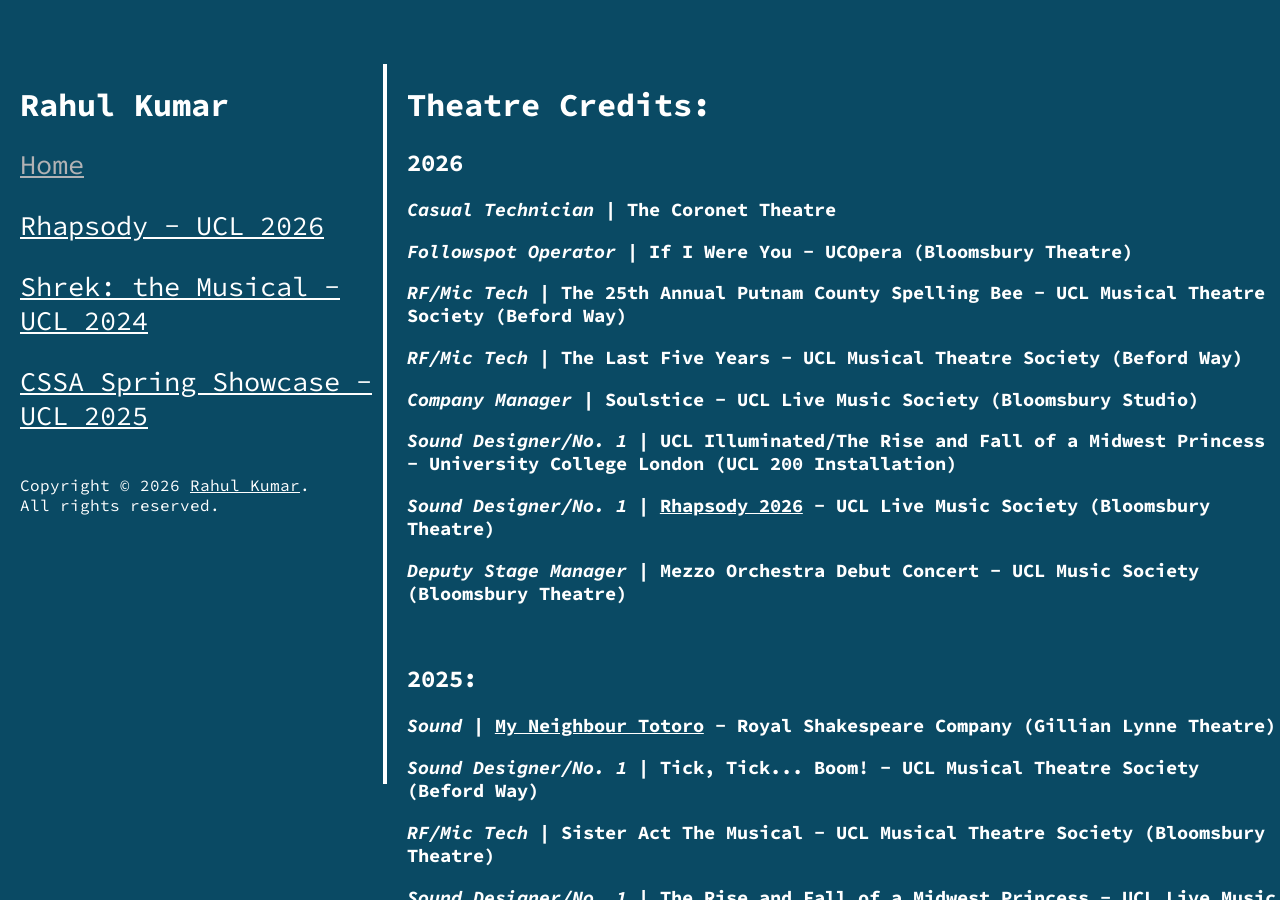
<file: index.html>
<!DOCTYPE html>
<html lang="en">
    <head>
        <title>Rahul Kumar - Live Performance Portfolio</title>
        <link rel="icon" href="/favicon.ico">

<!--GOOGLE STUFF-->
<script async src="https://www.googletagmanager.com/gtag/js?id=G-587S1NH7Z0"></script>
<script src="http://ajax.googleapis.com/ajax/libs/jquery/1.11.1/jquery.min.js"></script>
<script>
  window.dataLayer = window.dataLayer || [];
  function gtag(){dataLayer.push(arguments);}
  gtag('js', new Date());

  gtag('config', 'G-587S1NH7Z0');
</script>
<link rel='stylesheet' type='text/css' href='index.css'>
<link rel="preconnect" href="https://fonts.googleapis.com">
<link rel="preconnect" href="https://fonts.gstatic.com" crossorigin>
<link href="https://fonts.googleapis.com/css2?family=Source+Code+Pro:wght@600;700&display=swap" rel="stylesheet">
<link rel="stylesheet" href="https://cdnjs.cloudflare.com/ajax/libs/font-awesome/6.1.1/css/all.min.css">






    </head>
    <body>
          
            <div id="menu">
                <h1>Rahul Kumar</h1>
                <div id="link"><a href="/" class="active";>Home</a></div>
                <div id="link"><a href="/rhaps26">Rhapsody - UCL 2026</a></div>
                <div id="link"><a href="/shrek">Shrek: the Musical - UCL 2024</a></div>
                <div id="link"><a href="/cssa">CSSA Spring Showcase - UCL 2025</a></div>
                <p>Copyright © 2026 <a href="https://rkumar.xyz" target="_blank">Rahul Kumar</a>. All rights reserved.</p>


  


            </div>
            <div id ="line"></div>
            <div id="showdetail">
                <h1>Theatre Credits:</h1>

                <h2>2026</h2>
                <h3><i>Casual Technician</i> | The Coronet Theatre</h3>
                <h3><i>Followspot Operator</i> | If I Were You - UCOpera (Bloomsbury Theatre)</h3>
                <h3><i>RF/Mic Tech</i> | The 25th Annual Putnam County Spelling Bee - UCL Musical Theatre Society (Beford Way)</h3>
                <h3><i>RF/Mic Tech</i> | The Last Five Years - UCL Musical Theatre Society (Beford Way)</h3>
                <h3><i>Company Manager</i> | Soulstice - UCL Live Music Society (Bloomsbury Studio)</h3>
                <h3><i>Sound Designer/No. 1</i> | UCL Illuminated/The Rise and Fall of a Midwest Princess - University College London (UCL 200 Installation)</h3>
                <h3><i>Sound Designer/No. 1</i> | <a href="/rhaps26/">Rhapsody 2026</a> - UCL Live Music Society (Bloomsbury Theatre)</h3>
                <h3><i>Deputy Stage Manager</i> | Mezzo Orchestra Debut Concert - UCL Music Society (Bloomsbury Theatre)</h3>


                <br>

                <h2>2025:</h2>
                <h3><i>Sound</i> | <a href="https://totoroshow.com/" target="_blank">My Neighbour Totoro</a> - Royal Shakespeare Company (Gillian Lynne Theatre)</h3>
                <h3><i>Sound Designer/No. 1</i> | Tick, Tick... Boom! - UCL Musical Theatre Society (Beford Way)</h3>
                <h3><i>RF/Mic Tech</i> | Sister Act The Musical - UCL Musical Theatre Society (Bloomsbury Theatre)</h3>                            
                <h3><i>Sound Designer/No. 1</i> | The Rise and Fall of a Midwest Princess - UCL Live Music Society (Bloomsbury Studio)</h3>
                <h3><i>Sound Designer/No. 1</i> | End of Year Awards - Students' Union UCL (Bloomsbury Theatre)</h3>
                <h3><i>Deputy Stage Manager</i> | Panafrik: Remastering the Mainstream - UCL African-Caribbean Society (Bloomsbury Theatre)</h3>
                <h3><i>Sound Designer/No. 1</i> | RnBlooms - UCL Live Music Society (Bloomsbury Studio)</h3>
                <h3><i>A/V Operator</i> | Carousel - UCL Musical Theatre Society (Bloomsbury Theatre)</h3>
                <h3><i>Sound 2</i> | A Monster Calls - UCL Drama Society (Bloomsbury Theatre)</h3>
                <h3><i>Sound Designer/No. 1</i> | <a href="/cssa/">CSSA Spring Showcase</a> - UCL Chinese Students and Scholars Association Society (Bloomsbury Theatre)</h3>

                <br>

                <h2>2024:</h2>
                <h3><i>Sound Designer/No. 1</i> | <a href="/shrek/">Shrek: The Musical</a> - UCL Musical Theatre Society (Bloomsbury Theatre)</h3>

                <br>

                <h2>2023:</h2>
                <h3><i>Technical Advisor</i> | The Caucasian Chalk Circle - Brisbane Grammar School</h3>

                <br>
                
                <h2>2022:</h2>
                <h3><i>Audio Advisor</i> | BGS Speech Day - Brisbane Grammar School (Queensland Performing Arts Centre)</h3>
                <h3><i>A/V Operator and Sound Designer</i> | Lord of the Flies - Brisbane Grammar School</h3>
                <h3><i>A/V Operator and Sound Designer</i> | Journey to Awedon - Brisbane Grammar School</h3>

                <br>

                <h2>2021:</h2>
                <h3><i>A/V Operator and Sound Designer</i> | A Few Good Men - Brisbane Grammar School</h3>
                <h3><i>A/V Operator and Sound Designer</i> | We Are The Mutable - Brisbane Grammar School</h3>
                <h3><i>A/V Operator and Sound Designer</i> | The (Un)Remarkables - Brisbane Grammar School</h3>

                <br>

                <h2>2020:</h2>
                <h3><i>A/V Operator and Sound Designer</i> | The 39 Steps - Brisbane Grammar School</h3>
                <h3><i>Sound Designer</i> | The Untold Tales - Brisbane Grammar School</h3>

                <br>
                <h2>Additional credits (pre-2020) available on request</h2>

                <h2><a href="mailto:rahul@rkumar.xyz">rahul@rkumar.xyz</a></h2>





            </div>



        
        </body>

</html>
</file>
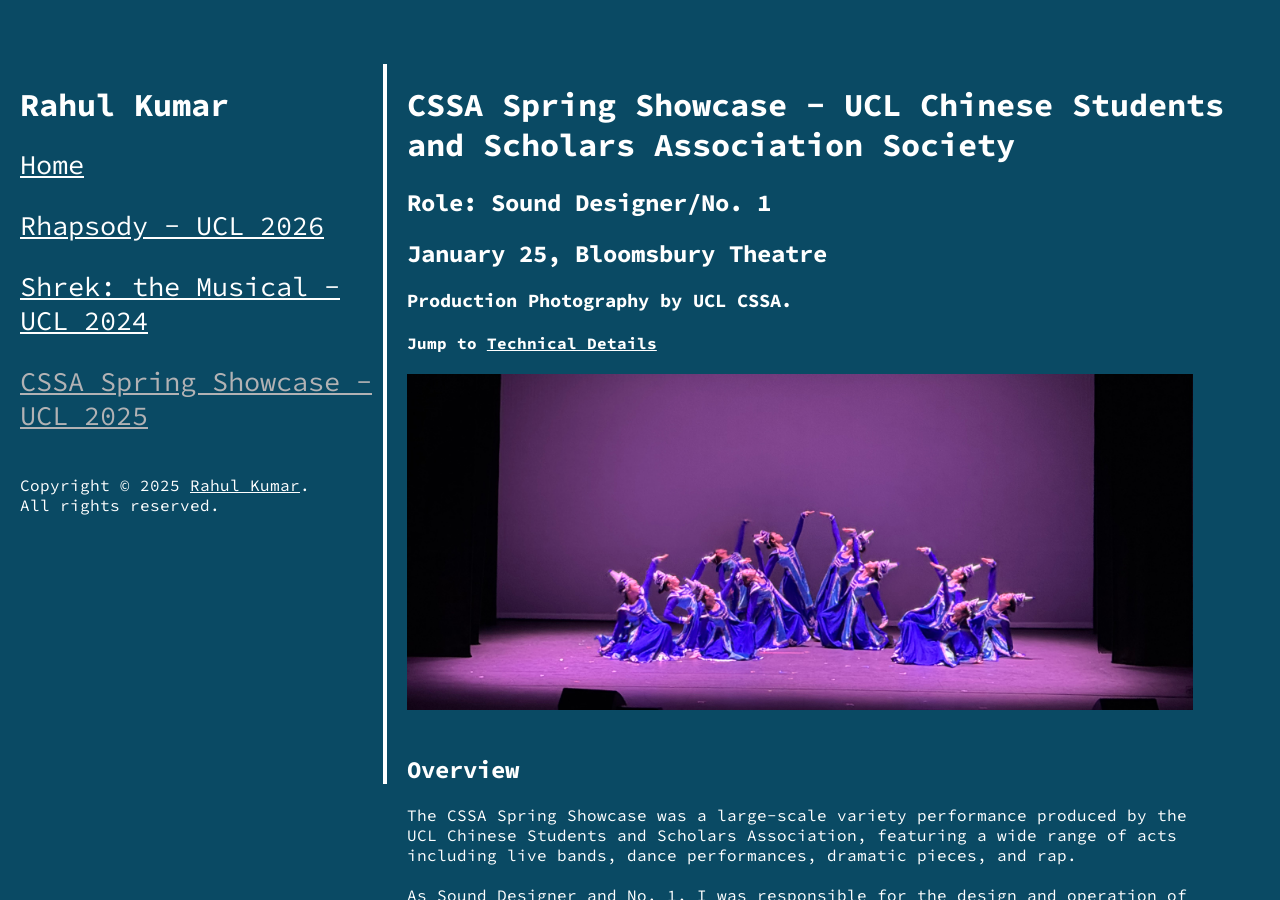
<file: cssa/index.html>
<!DOCTYPE html>
<html lang="en">
    <head>
        <title>Rahul Kumar - Live Performance Portfolio</title>
        <link rel="icon" href="/favicon.ico">

<!--GOOGLE STUFF-->
<script async src="https://www.googletagmanager.com/gtag/js?id=G-587S1NH7Z0"></script>
<script src="http://ajax.googleapis.com/ajax/libs/jquery/1.11.1/jquery.min.js"></script>
<script>
  window.dataLayer = window.dataLayer || [];
  function gtag(){dataLayer.push(arguments);}
  gtag('js', new Date());

  gtag('config', 'G-587S1NH7Z0');
</script>
<link rel='stylesheet' type='text/css' href='/index.css'>
<link rel="preconnect" href="https://fonts.googleapis.com">
<link rel="preconnect" href="https://fonts.gstatic.com" crossorigin>
<link href="https://fonts.googleapis.com/css2?family=Source+Code+Pro:wght@600;700&display=swap" rel="stylesheet">
<link rel="stylesheet" href="https://cdnjs.cloudflare.com/ajax/libs/font-awesome/6.1.1/css/all.min.css">






    </head>
    <body>
          
            <div id="menu">
                <h1>Rahul Kumar</h1>
                <div id="link"><a href="/">Home</a></div>
                <div id="link"><a href="/rhaps26">Rhapsody - UCL 2026</a></div>
                <div id="link"><a href="/shrek">Shrek: the Musical - UCL 2024</a></div>
                <div id="link"><a href="/cssa" class="active">CSSA Spring Showcase - UCL 2025</a></div>
                <p>Copyright © 2025 <a href="https://rkumar.xyz" target="_blank">Rahul Kumar</a>. All rights reserved.</p>


  


            </div>
            <div id ="line"></div>
            <div id="showdetail">
              <h1>CSSA Spring Showcase - UCL Chinese Students and Scholars Association Society</h1>
              <h2><b>Role: Sound Designer/No. 1</b></h2>
              <h2>January 25, Bloomsbury Theatre</h2>
              <h3>Production Photography by UCL CSSA.</h3>
              <h4>Jump to <a href="#T">Technical Details</a></h4>

              <img src="media/1.jpeg" alt="">
              <br><br>

              <h2>Overview</h2>
              <p>
                  The CSSA Spring Showcase was a large-scale variety performance produced by the UCL Chinese Students and Scholars Association, featuring a wide range of acts including live bands, dance performances, dramatic pieces, and rap.
                  <br><br>
                  As Sound Designer and No. 1, I was responsible for the design and operation of the audio system for the event, including microphone deployment, live mixing, line checks, and overseeing the sound department throughout the performance.
              </p>

              <br>
              <img src="media/2.jpeg" alt="">

              <br><br>
              <h2 id="T">Technical Details</h2>

              <h3>Console</h3>
              <p> - DiGiCo SD9</p>

              <h3>Show Format</h3>
              <p> - Variety performance featuring 18 acts</p>
              <p> - Included three live bands, five dance performances, three drama acts, and a rap section</p>

              <h3>Sound Operation</h3>
              <p> - Responsible for live mixing the full show</p>
              <p> - Performed line checks and system checks before each performance</p>
              <p> - Created microphone plot and managed input allocation across multiple acts</p>
              <p> - Oversaw the sound department during rehearsals and live performance</p>

              <br><br>
              <img src="media/3.png" alt="">
              <img src="media/4.png" alt="">
              <img src="media/5.png" alt="">
              <img src="media/6.png" alt="">
              <img src="media/7.png" alt="">
              <br><br>
          </div>



        
        </body>

</html>
</file>
<file: index.css>
body,html{padding:0;margin:0}
html{font-family: 'Source Code Pro', monospace;background:#0a4a64;max-height:100vh; color: #FFFFFF;}
a {color: #ffffff;}


body {
    margin: 0;
    padding: 0;
    display: flex; /* Side-by-side layout */
    height: 100vh; /* Full height of the viewport */
  }
  
  #menu {
    width: 30%; /* Menu takes up 30% */
    padding-left: 20px; /* Add some padding for better appearance */
    padding-top: 5%;
    overflow: hidden; /* Prevent scrolling */
    box-sizing: border-box; /* Ensure padding is included in width */
  }
  #line {
    margin-top: 5%; 
    height: 80%;   
    border-left: 0.5vh solid #ffffff;
  }
  
  #showdetail {
    width: 70%; /* Show detail takes up 70% */
    padding-left: 20px; /* Add some padding for better appearance */
    padding-top: 5%;
    overflow-y: auto; /* Allow vertical scrolling */
    box-sizing: border-box; /* Ensure padding is included in width */
    
  }
  img {
    width: 90%;
  }
  iframe{width: 90%;height: 80%;}

p {width: 90%;}
#menu #link {color: #ffffff;font-size: 3vh; padding-bottom: 3vh;}
#menu a.active {color: #b2b2b4;}

#menu a:hover {color:#b2b2b4;}
  
@media screen and (max-width: 992px) {
    body{display: inline;}
    #menu #link {color: #ffffff;font-size: 2vh; padding-bottom: 2vh;}
    #menu{width: 100%}
    #line {
        margin-left: 5%; 
        width: 80%;
        border-bottom: 0.1vh solid #ffffff;
      }
    #showdetail{width: 100%}


}
</file>
